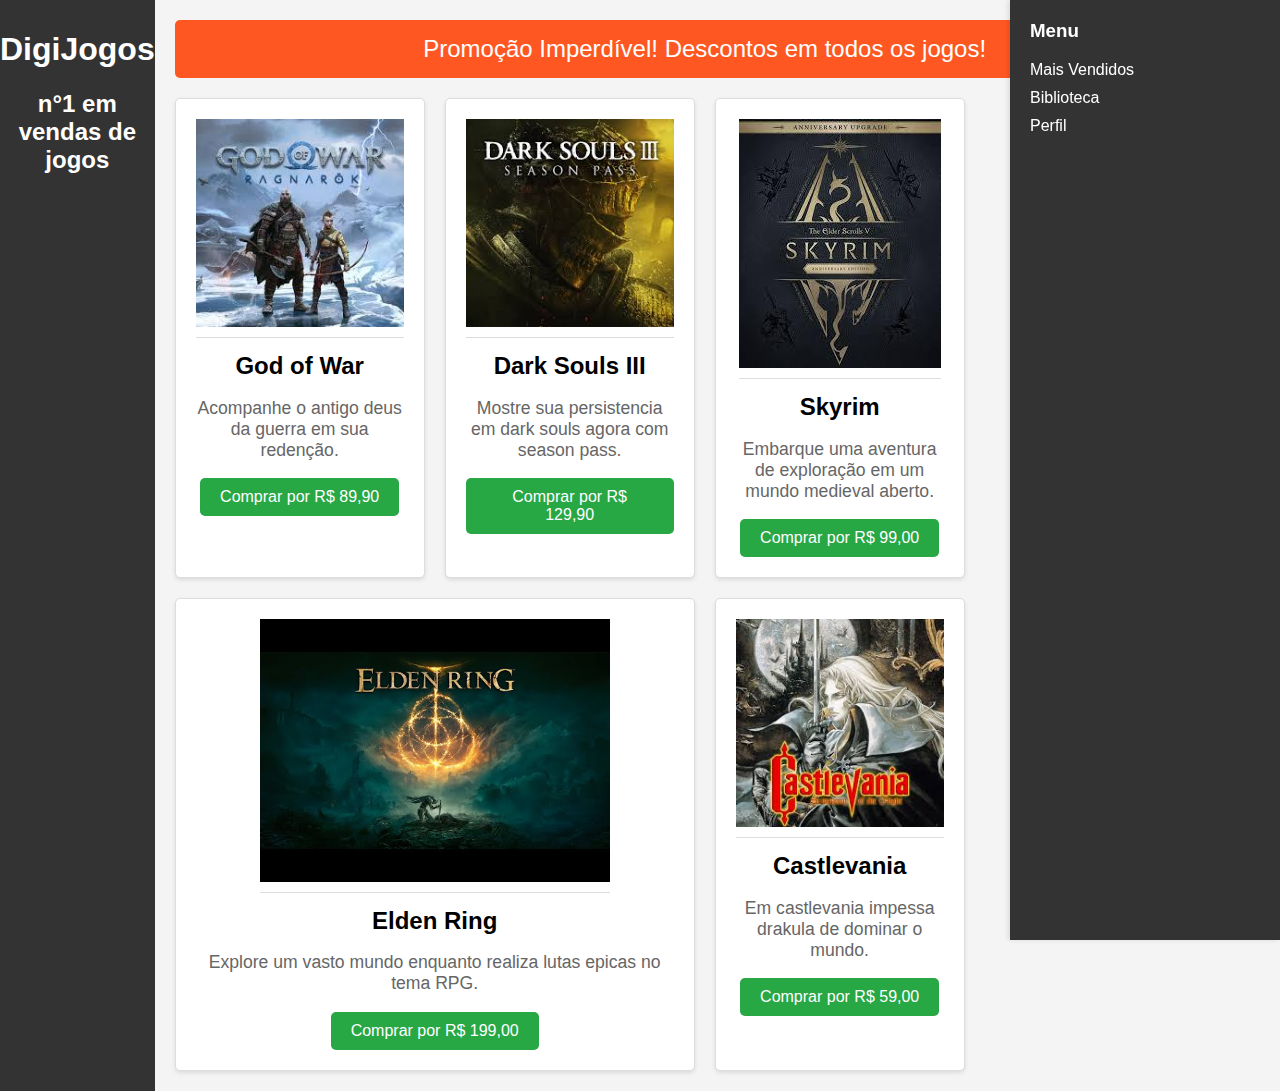
<file: index.html>
<!DOCTYPE html>
<html lang="pt-BR">
<head>
    <meta charset="UTF-8">
    <meta name="viewport" content="width=device-width, initial-scale=1.0">
    <title>Loja de Licenças Digitais de Jogos</title>
    <link rel="stylesheet" href="Style.css">
</head>
<body>
    <header>
        <h1>DigiJogos</h1>
        <h2>n°1 em vendas de jogos</h2>
    </header>

    <div class="main-content">
        <div class="container">
            <div class="promotion-banner">
                Promoção Imperdível! Descontos em todos os jogos!
            </div>
            <div class="games-grid">
                <section class="game">
                    <img src="god.jpg" alt="Jogo A">
                    <h2>God of War</h2>
                    <p>Acompanhe o antigo deus da guerra em sua redenção.</p>
                    <button>Comprar por R$ 89,90</button>
                </section>

                <section class="game">
                    <img src="ds3.png" alt="Jogo B">
                    <h2>Dark Souls III</h2>
                    <p>Mostre sua persistencia em dark souls agora com season pass.</p>
                    <button>Comprar por R$ 129,90</button>
                </section>

                <section class="game">
                    <img src="sky.jpg" alt="Jogo C">
                    <h2>Skyrim</h2>
                    <p>Embarque uma aventura de exploração em um mundo medieval aberto.</p>
                    <button>Comprar por R$ 99,00</button>
                </section>

                <section class="game game-d">
                    <img src="Elden.jpg" alt="Jogo D" height="200px" width="350px">
                    <h2>Elden Ring</h2>
                    <p>Explore um vasto mundo enquanto realiza lutas epicas no tema RPG.</p>
                    <button>Comprar por R$ 199,00</button>
                </section>

                <section class="game">
                    <img src="cst.png" alt="Jogo E">
                    <h2>Castlevania</h2>
                    <p>Em castlevania impessa drakula de dominar o mundo.</p>
                    <button>Comprar por R$ 59,00</button>
                </section>
            </div>
        </div>
    </div>

    <aside class="sidebar">
        <h3>Menu</h3>
        <a href="lista.html">Mais Vendidos</a>
        <a href="lista2.html">Biblioteca</a>
        <a href="perfil.html">Perfil</a>
    </aside>

    <footer>
        <p>&copy; 2024 Loja de Licenças Digitais de Jogos. Todos os direitos reservados.</p>
    </footer>
</body>
</html>
</file>
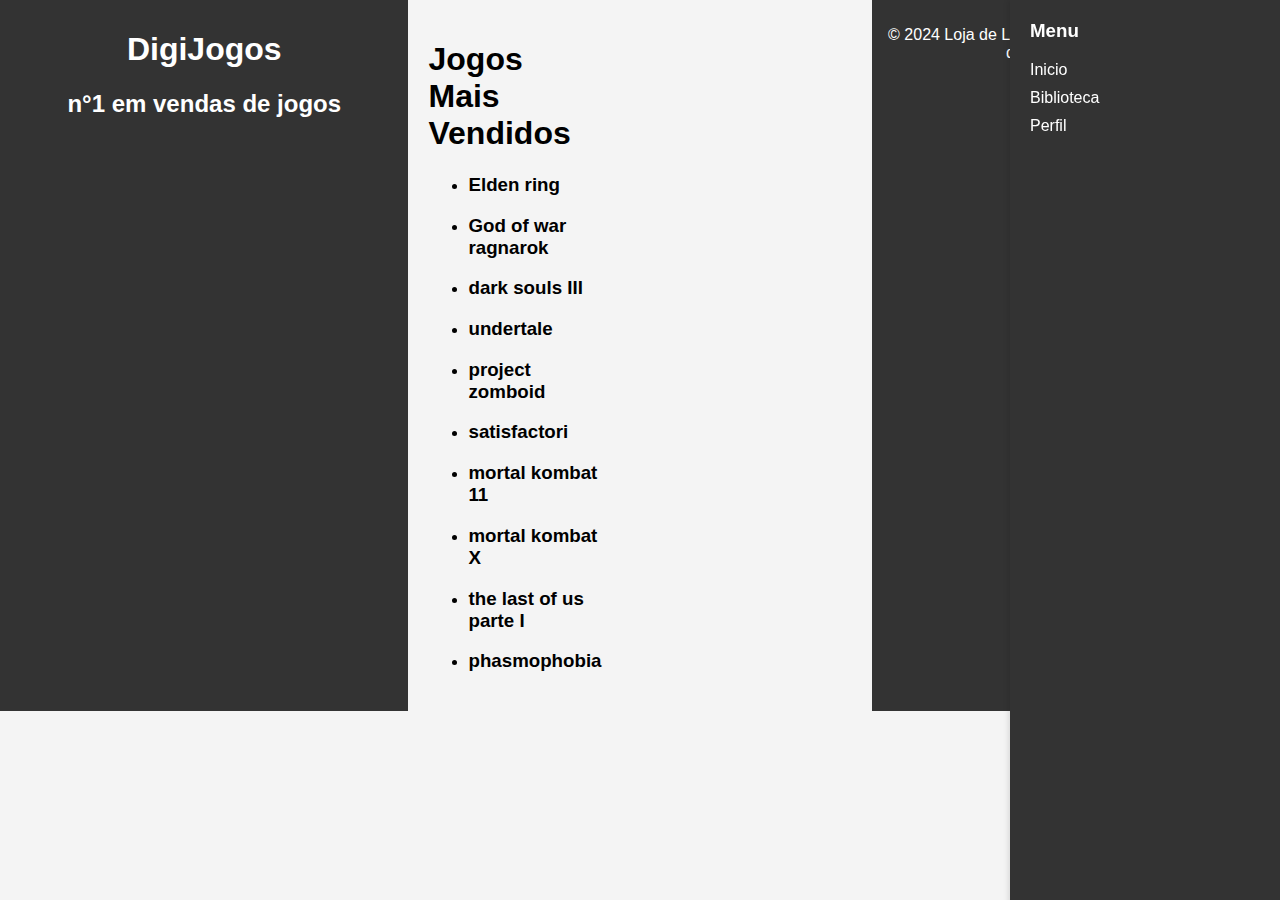
<file: lista.html>
<!DOCTYPE html>
<html lang="pt-BR">
<head>
    <meta charset="UTF-8">
    <meta name="viewport" content="width=device-width, initial-scale=1.0">
    <title>Jogos Mais Vendidos</title>
    <link rel="stylesheet" href="Style.css">
    
</head>
<body>
    <header>
        <h1>DigiJogos</h1>
        <h2>n°1 em vendas de jogos</h2>
    </header>

    <div class="main-content">
        <div class="top-games-content">
            <div class="top-games-header">
                <h1>Jogos Mais Vendidos</h1>
            </div>
            <ul class="top-games-list">
                <li>
                    <div>
                        <h3>Elden ring</h3>
                    </div>
                </li>
                <li>
                    <div>
                        <h3>God of war ragnarok</h3>
                    </div>
                </li>
                <li>
                    <div>
                        <h3>dark souls III</h3>
                    </div>
                </li>
                <li>
                    <div>
                        <h3>undertale</h3>
                    </div>
                </li>
                <li>
                    <div>
                        <h3>project zomboid</h3>
                    </div>
                </li>
                <li>
                    <div>
                        <h3>satisfactori</h3>
                    </div>
                </li>
                <li>
                    <div>
                        <h3>mortal kombat 11</h3>
                    </div>
                </li>
                <li>
                    <div>
                        <h3>mortal kombat X</h3>
                    </div>
                </li>
                <li>
                    <div>
                        <h3>the last of us parte I</h3>
                    </div>
                </li>
                <li>
                    <div>
                        <h3>phasmophobia</h3>
                    </div>
                </li>
            </ul>
        </div>
    </div>

    <aside class="sidebar">
        <h3>Menu</h3>
        <a href="index.html">Inicio</a>
        <a href="lista2.html">Biblioteca</a>
        <a href="perfil.html">Perfil</a>
    </aside>

    <footer>
        <p>&copy; 2024 Loja de Licenças Digitais de Jogos. Todos os direitos reservados.</p>
    </footer>
</body>
</html>
</file>
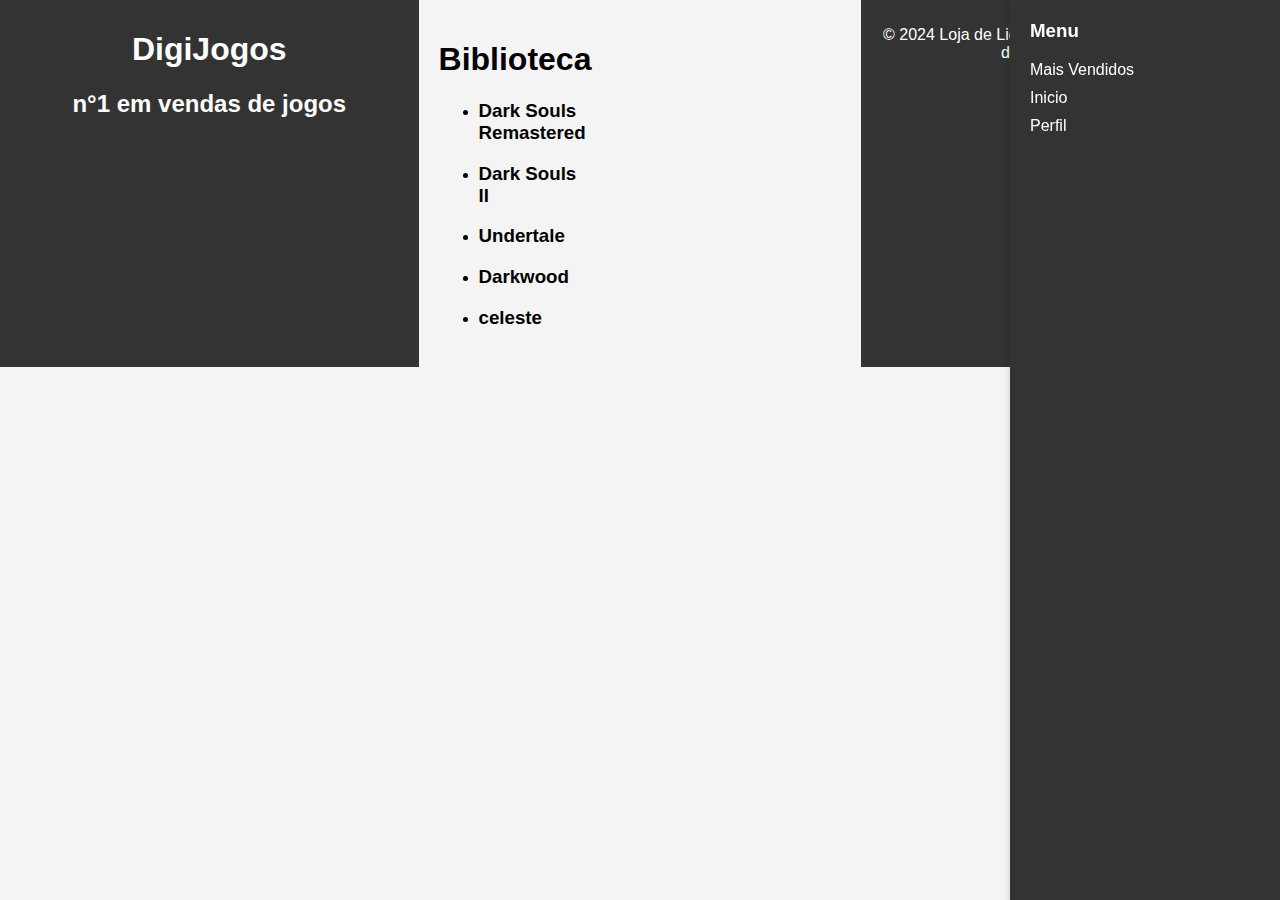
<file: lista2.html>
<!DOCTYPE html>
<html lang="pt-BR">
<head>
    <meta charset="UTF-8">
    <meta name="viewport" content="width=device-width, initial-scale=1.0">
    <title>Jogos Mais Vendidos</title>
    <link rel="stylesheet" href="Style.css">
    
</head>
<body>
    <header>
        <h1>DigiJogos</h1>
        <h2>n°1 em vendas de jogos</h2>
    </header>

    <div class="main-content">
        <div class="top-games-content">
            <div class="top-games-header">
                <h1>Biblioteca</h1>
            </div>
            <ul class="top-games-list">
                <li>
                    <div>
                        <h3>Dark Souls Remastered</h3>
                    </div>
                </li>
                <li>
                    <div>
                        <h3>Dark Souls II</h3>
                    </div>
                </li>
                <li>
                    <div>
                        <h3>Undertale</h3>
                    </div>
                </li>
                <li>
                    <div>
                        <h3>Darkwood</h3>
                    </div>
                </li>
                <li>
                    <div>
                        <h3>celeste</h3>
                    </div>
                </li>
            </ul>
        </div>
    </div>

    <aside class="sidebar">
        <h3>Menu</h3>
        <a href="lista.html">Mais Vendidos</a>
        <a href="index.html">Inicio</a>
        <a href="perfil.html">Perfil</a>
    </aside>

    <footer>
        <p>&copy; 2024 Loja de Licenças Digitais de Jogos. Todos os direitos reservados.</p>
    </footer>
</body>
</html>
</file>
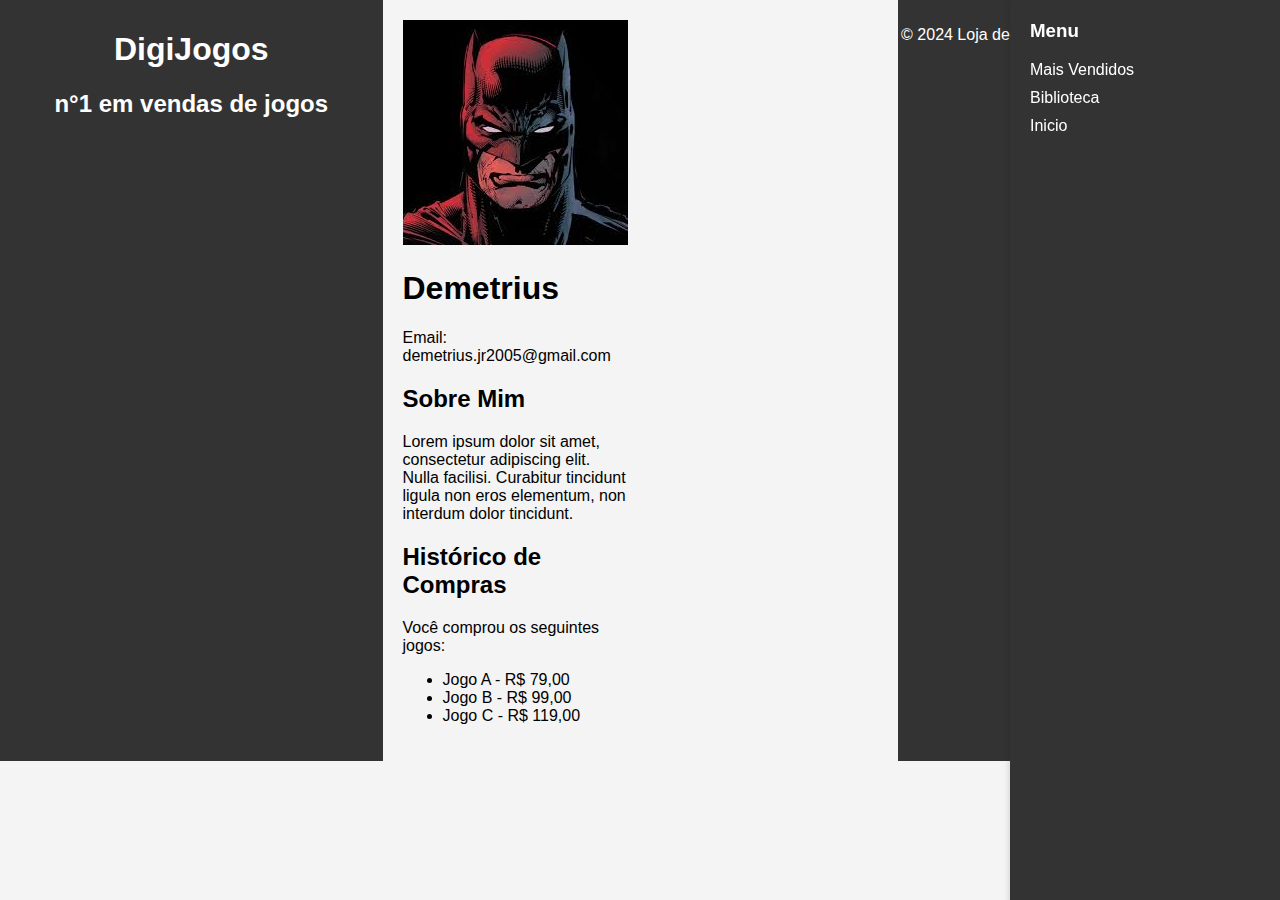
<file: perfil.html>
<!DOCTYPE html>
<html lang="pt-BR">
<head>
    <meta charset="UTF-8">
    <meta name="viewport" content="width=device-width, initial-scale=1.0">
    <title>Perfil do Usuário</title>
    <link rel="stylesheet" href="Style.css"> <!-- Link para o arquivo CSS -->
</head>
<body>
    <header>
        <h1>DigiJogos</h1>
        <h2>n°1 em vendas de jogos</h2>
    </header>

    <div class="main-content">
        <div class="profile-content">
            <div class="profile-header">
                <img src="bat.png" alt="Foto de Perfil">
                <h1>Demetrius</h1>
                <p>Email: demetrius.jr2005@gmail.com</p>
            </div>
            <div class="profile-details">
                <h2>Sobre Mim</h2>
                <p>Lorem ipsum dolor sit amet, consectetur adipiscing elit. Nulla facilisi. Curabitur tincidunt ligula non eros elementum, non interdum dolor tincidunt.</p>
                <h2>Histórico de Compras</h2>
                <p>Você comprou os seguintes jogos:</p>
                <ul>
                    <li>Jogo A - R$ 79,00</li>
                    <li>Jogo B - R$ 99,00</li>
                    <li>Jogo C - R$ 119,00</li>
                </ul>
            </div>
        </div>
    </div>

    <aside class="sidebar">
        <h3>Menu</h3>
        <a href="lista.html">Mais Vendidos</a>
        <a href="lista2.html">Biblioteca</a>
        <a href="index.html">Inicio</a>
    </aside>

    <footer>
        <p>&copy; 2024 Loja de Licenças Digitais de Jogos. Todos os direitos reservados.</p>
    </footer>
</body>
</html>
</file>
<file: Style.css>
body {
    font-family: Arial, sans-serif;
    margin: 0;
    padding: 0;
    background-color: #f4f4f4;
    display: flex;
    flex-direction: row;
}
header {
    background-color: #333;
    color: #fff;
    padding: 10px 0;
    text-align: center;
    width: 100%;
    box-sizing: border-box;
}
.main-content {
    flex: 1;
    padding: 20px;
    padding-right: 270px; /* Espaço para a aba lateral */
    box-sizing: border-box;
}
.container {
    width: 100%;
}
.promotion-banner {
    background-color: #ff5722; /* Cor de fundo da promoção */
    color: #fff;
    padding: 15px;
    text-align: center;
    font-size: 1.5em;
    margin-bottom: 20px;
    border-radius: 5px;
}
.games-grid {
    display: grid;
    grid-template-columns: repeat(auto-fill, minmax(250px, 1fr));
    gap: 20px;
    max-width: 1200px; /* Limite máximo da largura dos jogos */
}
.game {
    background-color: #fff;
    border: 1px solid #ddd;
    border-radius: 5px;
    box-shadow: 0 2px 4px rgba(0, 0, 0, 0.1);
    padding: 20px;
    text-align: center;
    transition: transform 0.2s;
}
.game:hover {
    transform: scale(1.05);
}
.game img {
    max-width: 100%;
    height: auto;
    border-bottom: 1px solid #ddd;
    padding-bottom: 10px;
}
.game h2 {
    font-size: 1.5em;
    margin: 10px 0;
}
.game p {
    font-size: 1.1em;
    color: #666;
}
.game button {
    background-color: #28a745;
    color: #fff;
    border: none;
    padding: 10px 20px;
    border-radius: 5px;
    cursor: pointer;
    font-size: 1em;
}
.game button:hover {
    background-color: #218838;
}
footer {
    background-color: #333;
    color: #fff;
    padding: 10px 0;
    text-align: center;
    width: 100%;
    box-sizing: border-box;
}
.sidebar {
    width: 230px;
    background-color: #333;
    color: #fff;
    padding: 20px;
    position: fixed;
    right: 0;
    top: 0;
    height: 100vh;
    box-shadow: -2px 0 5px rgba(0, 0, 0, 0.1);
    z-index: 2; /* Garante que a aba lateral fique acima do conteúdo principal */
}
.sidebar h3 {
    margin-top: 0;
}
.sidebar a {
    display: block;
    color: #fff;
    text-decoration: none;
    margin: 10px 0;
}
.sidebar a:hover {
    text-decoration: underline;
}
.game-d {
    grid-column: span 2;
}
</file>
